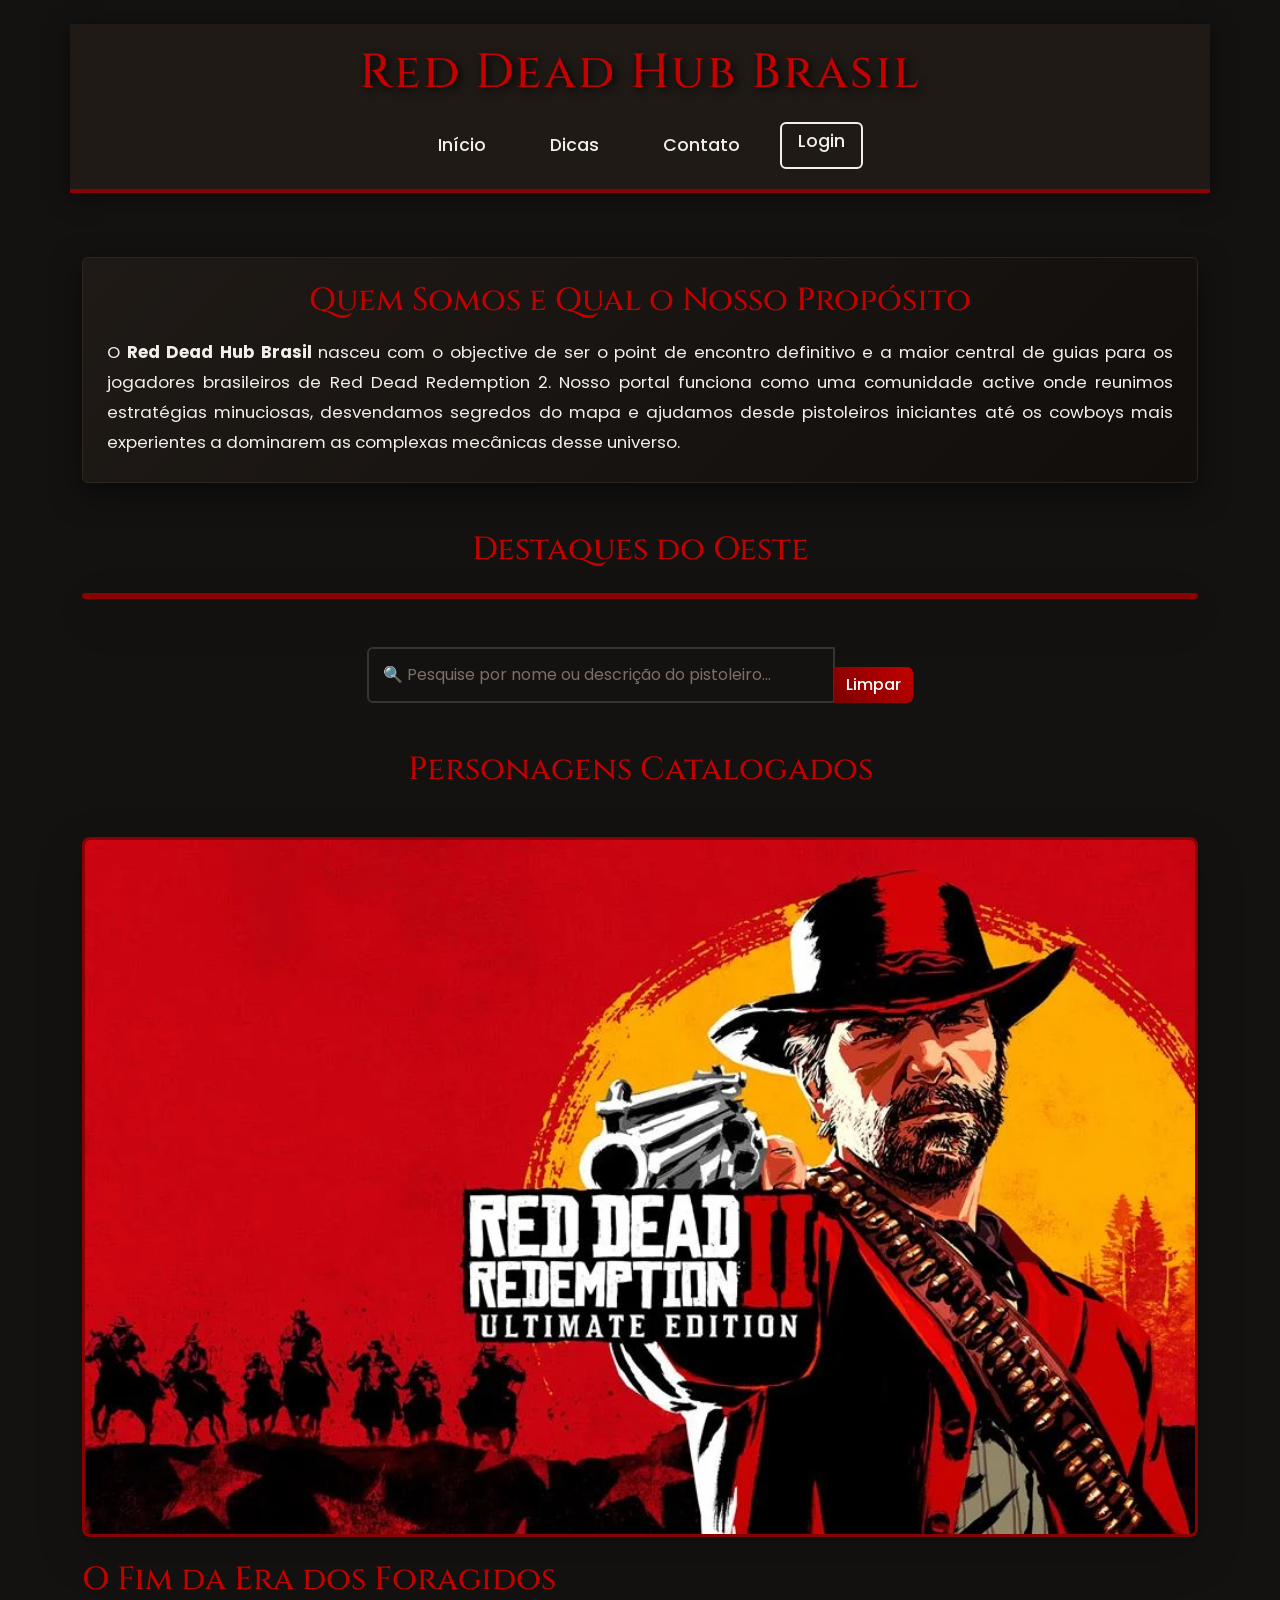
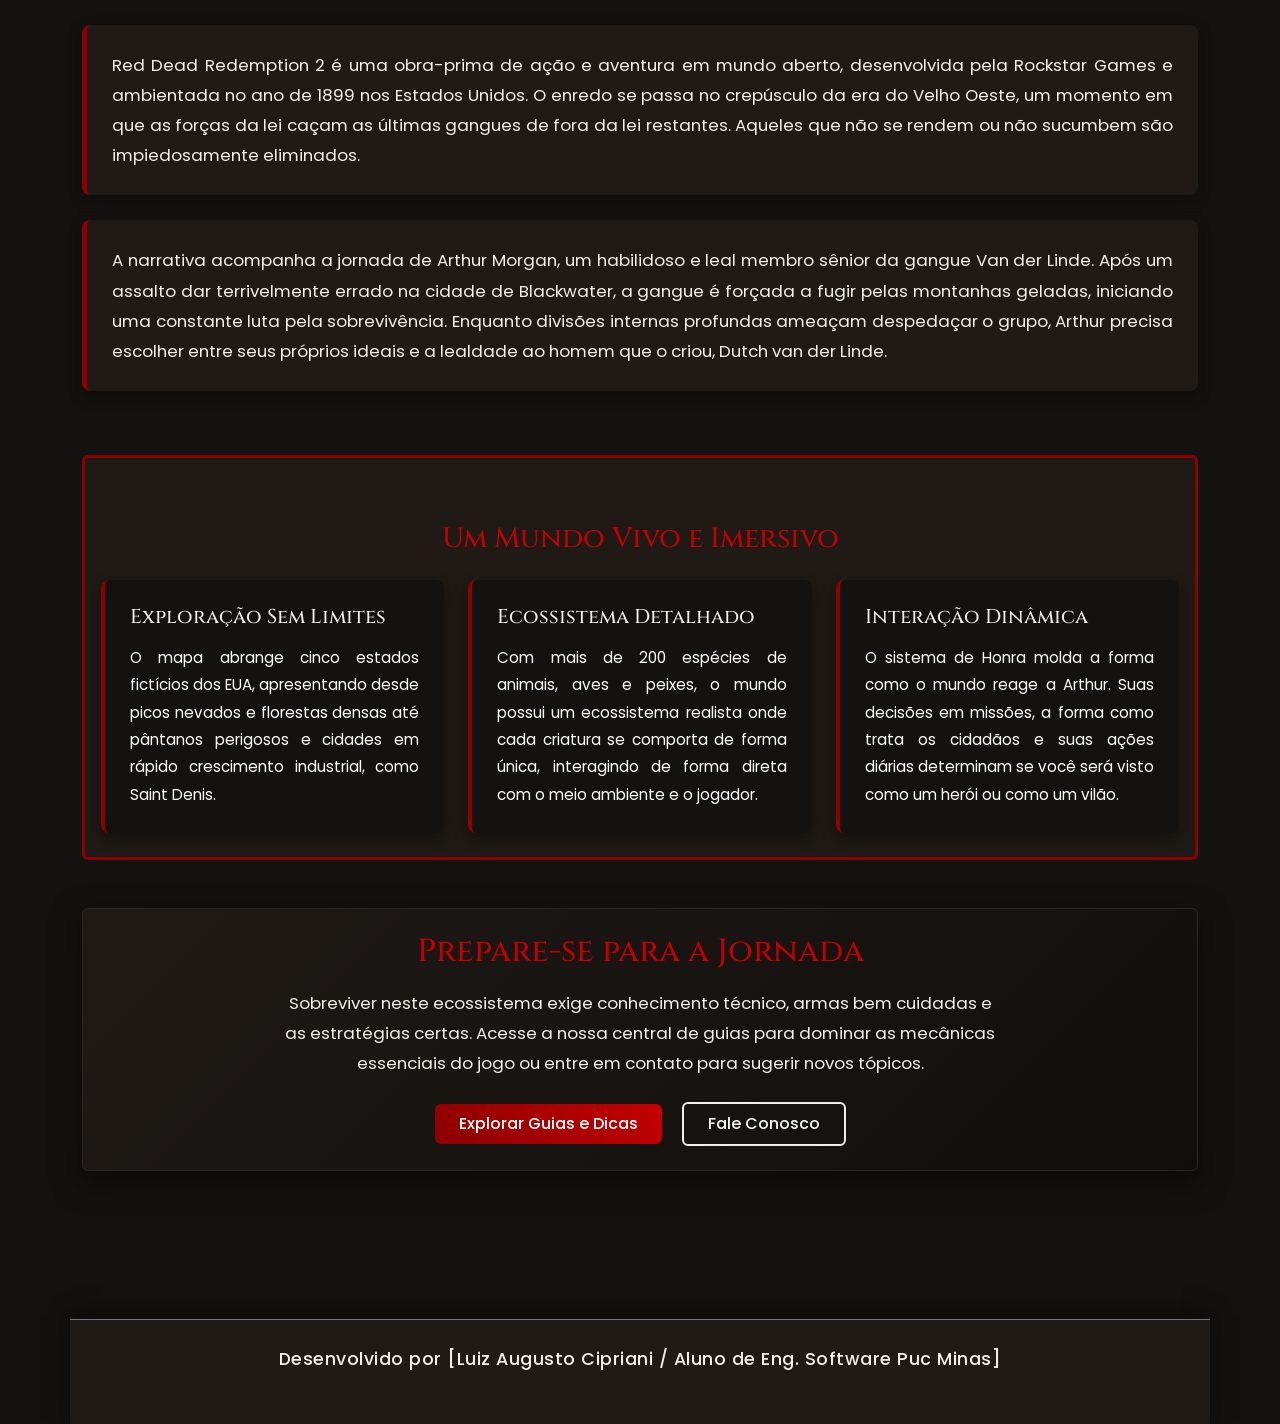
<file: index.html>
<!DOCTYPE html>
<html lang="pt-BR">
<head>
    <meta charset="UTF-8">
    <meta name="viewport" content="width=device-width, initial-scale=1.0">
    <title>Red Dead Hub Brasil</title>
    <link href="https://cdn.jsdelivr.net/npm/bootstrap@5.3.0/dist/css/bootstrap.min.css" rel="stylesheet">
    <link rel="stylesheet" href="assets/css/styles.css">
    <link href="https://fonts.googleapis.com/css2?family=Poppins:wght@300;500;700&family=Cinzel:wght@700&display=swap" rel="stylesheet">
</head>
<body>

<header class="container my-4 text-center header-custom">
    <h1>Red Dead Hub Brasil</h1>
    <nav class="nav justify-content-center mt-3">
        <a class="nav-link" href="index.html">Início</a>
        <a class="nav-link" href="dicas.html">Dicas</a>
        <a class="nav-link" href="contato.html">Contato</a>
        <a class="nav-link d-none" id="menu-favoritos" href="favoritos.html">Meus Favoritos</a>
        <a class="nav-link btn btn-outline-light ms-2 px-3 py-1" id="btn-auth" href="login.html">Login</a>
    </nav>
</header>

<main class="container">

    <section class="mb-5 text-center py-4 bg-cta-custom rounded">
        <h2 class="text-danger-custom mb-3">Quem Somos e Qual o Nosso Propósito</h2>
        <p class="px-4 m-0">
            O <strong>Red Dead Hub Brasil</strong> nasceu com o objective de ser o point de encontro definitivo e a maior central de guias para os jogadores brasileiros de Red Dead Redemption 2. Nosso portal funciona como uma comunidade active onde reunimos estratégias minuciosas, desvendamos segredos do mapa e ajudamos desde pistoleiros iniciantes até os cowboys mais experientes a dominarem as complexas mecânicas desse universo.
        </p>
    </section>

    <section class="mb-5">
        <h2 class="text-danger-custom mb-4 text-center">Destaques do Oeste</h2>
        <div id="carouselDestaques" class="carousel slide border-danger-custom rounded shadow-lg overflow-hidden" data-bs-ride="carousel">
            <div class="carousel-inner" id="container-carrossel"></div>
            <button class="carousel-control-prev" type="button" data-bs-target="#carouselDestaques" data-bs-slide="prev">
                <span class="carousel-control-prev-icon" aria-hidden="true"></span>
                <span class="visually-hidden">Anterior</span>
            </button>
            <button class="carousel-control-next" type="button" data-bs-target="#carouselDestaques" data-bs-slide="next">
                <span class="carousel-control-next-icon" aria-hidden="true"></span>
                <span class="visually-hidden">Próximo</span>
            </button>
        </div>
    </section>

    <section class="mb-5">
        <div class="row justify-content-center">
            <div class="col-md-6">
                <div class="input-group">
                    <input type="text" id="campo-pesquisa" class="form-control" placeholder="🔍 Pesquise por nome ou descrição do pistoleiro...">
                    <button class="btn btn-danger-custom" id="btn-limpar-pesquisa" type="button">Limpar</button>
                </div>
            </div>
        </div>
    </section>

    <section class="mb-5">
        <h2 class="text-danger-custom mb-4 text-center">Personagens Catalogados</h2>
        <div class="row g-4" id="container-cards"></div>
    </section>

    <section class="mb-5 section-intro">
        <div class="row align-items-center">
            <div class="col-12 mb-4">
                <img src="assets/img/capa.jpg" alt="Capa Red Dead 2" class="img-fluid w-100 rounded-3 border-danger-custom shadow-lg">
            </div>
            <div class="col-12">
                <h2 class="text-danger-custom mb-3">O Fim da Era dos Foragidos</h2>
                <p>
                    Red Dead Redemption 2 é uma obra-prima de ação e aventura em mundo aberto, desenvolvida pela Rockstar Games e ambientada no ano de 1899 nos Estados Unidos. O enredo se passa no crepúsculo da era do Velho Oeste, um momento em que as forças da lei caçam as últimas gangues de fora da lei restantes. Aqueles que não se rendem ou não sucumbem são impiedosamente eliminados.
                </p>
                <p>
                    A narrativa acompanha a jornada de Arthur Morgan, um habilidoso e leal membro sênior da gangue Van der Linde. Após um assalto dar terrivelmente errado na cidade de Blackwater, a gangue é forçada a fugir pelas montanhas geladas, iniciando uma constante luta pela sobrevivência. Enquanto divisões internas profundas ameaçam despedaçar o grupo, Arthur precisa escolher entre seus próprios ideais e a lealdade ao homem que o criou, Dutch van der Linde.
                </p>
            </div>
        </div>
    </section>

    <section class="mb-5 py-4 px-3 bg-card-custom rounded border-danger-custom">
        <h3 class="text-danger-custom mb-4 text-center">Um Mundo Vivo e Imersivo</h3>
        <div class="row g-4">
            <div class="col-md-4">
                <div class="feature-box">
                    <h5>Exploração Sem Limites</h5>
                    <p>O mapa abrange cinco estados fictícios dos EUA, apresentando desde picos nevados e florestas densas até pântanos perigosos e cidades em rápido crescimento industrial, como Saint Denis.</p>
                </div>
            </div>
            <div class="col-md-4">
                <div class="feature-box">
                    <h5>Ecossistema Detalhado</h5>
                    <p>Com mais de 200 espécies de animais, aves e peixes, o mundo possui um ecossistema realista onde cada criatura se comporta de forma única, interagindo de forma direta com o meio ambiente e o jogador.</p>
                </div>
            </div>
            <div class="col-md-4">
                <div class="feature-box">
                    <h5>Interação Dinâmica</h5>
                    <p>O sistema de Honra molda a forma como o mundo reage a Arthur. Suas decisões em missões, a forma como trata os cidadãos e suas ações diárias determinam se você será visto como um herói ou como um vilão.</p>
                </div>
            </div>
        </div>
    </section>

    <section class="mb-5 text-center py-4 bg-cta-custom rounded">
        <h2 class="text-danger-custom mb-3">Prepare-se para a Jornada</h2>
        <p class="px-3 max-width-text mx-auto text-center">
            Sobreviver neste ecossistema exige conhecimento técnico, armas bem cuidadas e as estratégias certas. Acesse a nossa central de guias para dominar as mecânicas essenciais do jogo ou entre em contato para sugerir novos tópicos.
        </p>
        <div class="mt-4">
            <a href="dicas.html" class="btn btn-danger-custom mx-2 px-4 py-2">Explorar Guias e Dicas</a>
            <a href="contato.html" class="btn btn-outline-light mx-2 px-4 py-2">Fale Conosco</a>
        </div>
    </section>

</main>

<footer class="container pb-5 text-center border-top border-secondary pt-4">
    <p class="text-muted">Desenvolvido por [Luiz Augusto Cipriani / Aluno de Eng. Software Puc Minas]</p>
</footer>

<script src="https://cdn.jsdelivr.net/npm/bootstrap@5.3.0/dist/js/bootstrap.bundle.min.js"></script>
<script src="assets/js/app.js"></script>

</body>
</html>
</file>
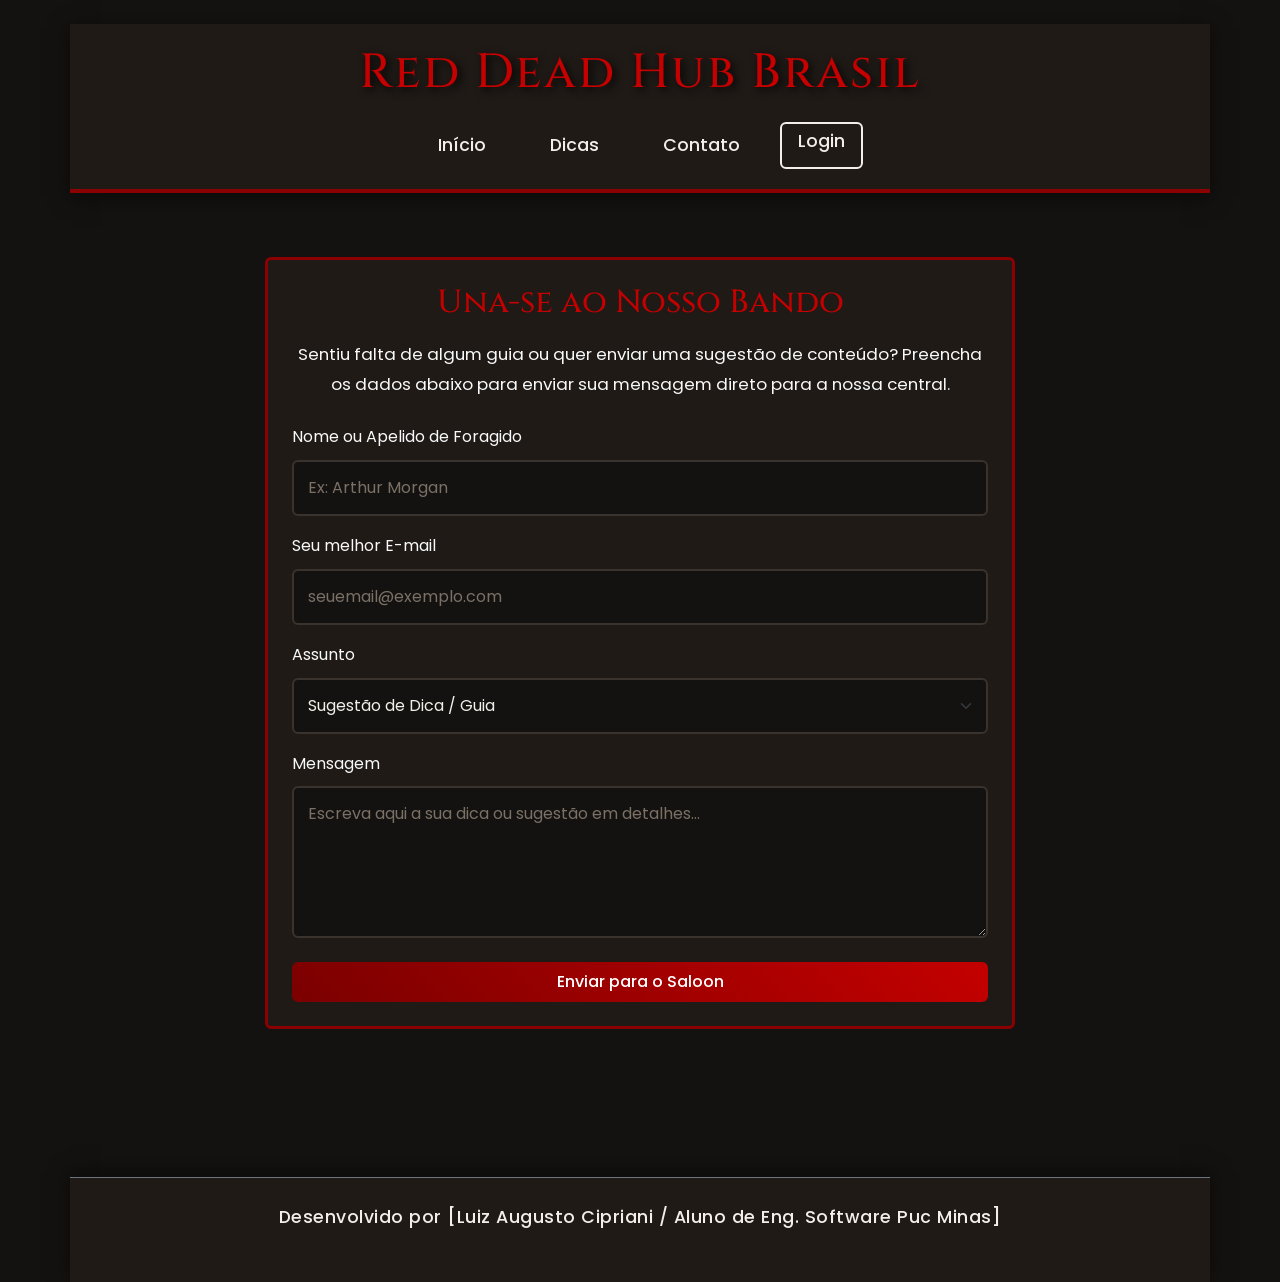
<file: contato.html>
<!DOCTYPE html>
<html lang="pt-BR">
<head>
    <meta charset="UTF-8">
    <meta name="viewport" content="width=device-width, initial-scale=1.0">
    <title>Red Dead Hub Brasil - Contato</title>
    <link href="https://cdn.jsdelivr.net/npm/bootstrap@5.3.0/dist/css/bootstrap.min.css" rel="stylesheet">
    <link rel="stylesheet" href="assets/css/styles.css">
    <link href="https://fonts.googleapis.com/css2?family=Poppins:wght@300;500;700&family=Cinzel:wght@700&display=swap" rel="stylesheet">
</head>
<body>

<header class="container my-4 text-center header-custom">
    <h1>Red Dead Hub Brasil</h1>
    <nav class="nav justify-content-center mt-3">
        <a class="nav-link" href="index.html">Início</a>
        <a class="nav-link" href="dicas.html">Dicas</a>
        <a class="nav-link" href="contato.html">Contato</a>
        <a class="nav-link d-none" id="menu-favoritos" href="favoritos.html">Meus Favoritos</a>
        <a class="nav-link btn btn-outline-light ms-2 px-3 py-1" id="btn-auth" href="login.html">Login</a>
    </nav>
</header>

<main class="container">

    <section class="mb-5 py-4 px-4 bg-card-custom rounded border-danger-custom max-width-text mx-auto">
        <h2 class="text-danger-custom mb-3 text-center">Una-se ao Nosso Bando</h2>
        <p class="text-center text-light mb-4">
            Sentiu falta de algum guia ou quer enviar uma sugestão de conteúdo? Preencha os dados abaixo para enviar sua mensagem direto para a nossa central.
        </p>
        
        <form action="#" method="POST">
            <div class="mb-3">
                <label class="form-label text-light">Nome ou Apelido de Foragido</label>
                <input type="text" class="form-control" placeholder="Ex: Arthur Morgan" required>
            </div>
            
            <div class="mb-3">
                <label class="form-label text-light">Seu melhor E-mail</label>
                <input type="email" class="form-control" placeholder="seuemail@exemplo.com" required>
            </div>
            
            <div class="mb-3">
                <label class="form-label text-light">Assunto</label>
                <select class="form-select">
                    <option selected>Sugestão de Dica / Guia</option>
                    <option>Reportar Erro no Site</option>
                    <option>Parcerias / Outros</option>
                </select>
            </div>
            
            <div class="mb-4">
                <label class="form-label text-light">Mensagem</label>
                <textarea class="form-control" rows="5" placeholder="Escreva aqui a sua dica ou sugestão em detalhes..." required></textarea>
            </div>
            
            <div class="text-center">
                <button type="submit" class="btn btn-danger-custom px-5 py-2 w-100">Enviar para o Saloon</button>
            </div>
        </form>
    </section>

</main>

<footer class="container pb-5 text-center border-top border-secondary pt-4">
    <p class="text-muted">Desenvolvido por [Luiz Augusto Cipriani / Aluno de Eng. Software Puc Minas]</p>
</footer>

<script src="https://cdn.jsdelivr.net/npm/bootstrap@5.3.0/dist/js/bootstrap.bundle.min.js"></script>
<script src="assets/js/app.js"></script>

</body>
</html>
</file>
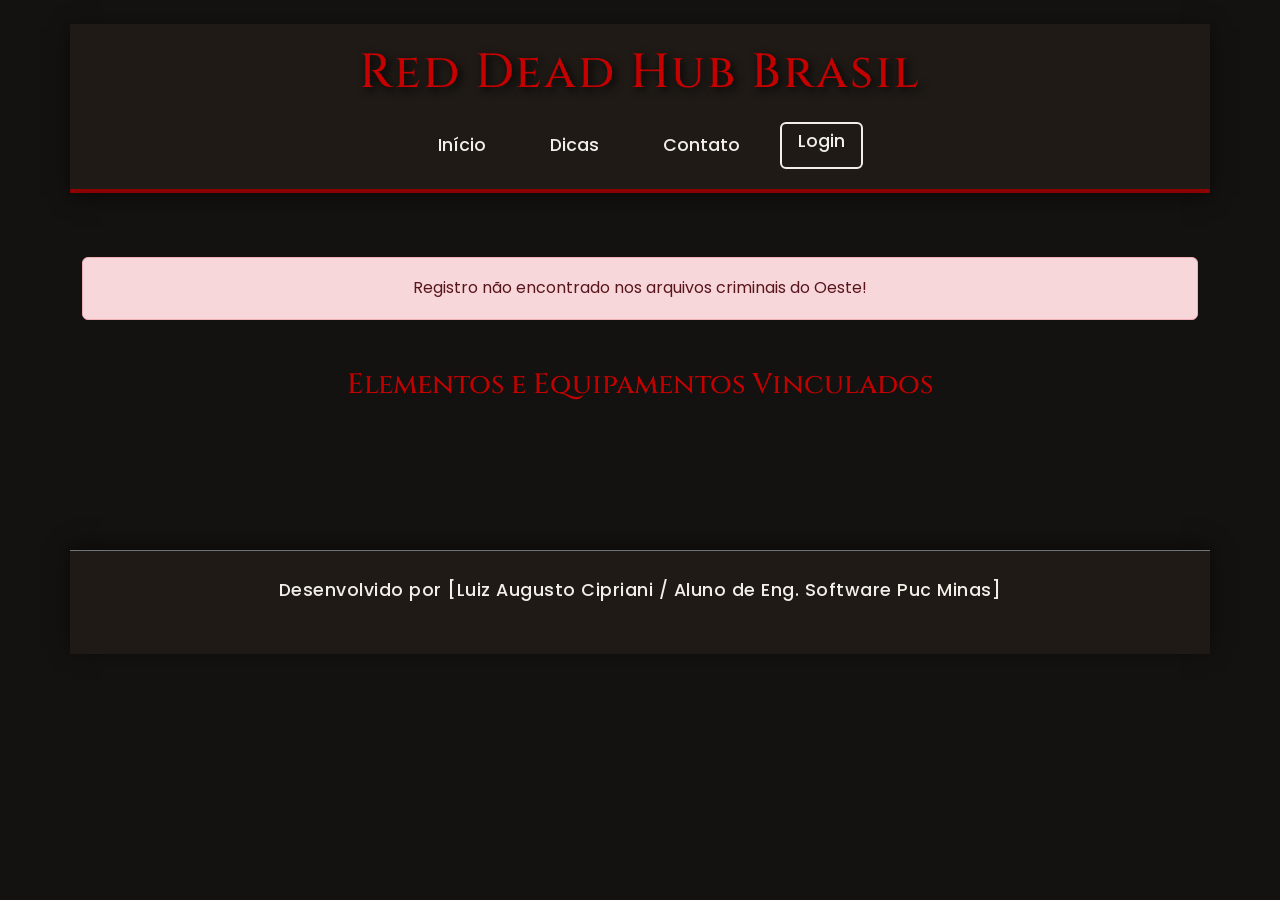
<file: detalhe.html>
<!DOCTYPE html>
<html lang="pt-BR">
<head>
    <meta charset="UTF-8">
    <meta name="viewport" content="width=device-width, initial-scale=1.0">
    <title>Red Dead Hub Brasil - Detalhes</title>
    <link href="https://cdn.jsdelivr.net/npm/bootstrap@5.3.0/dist/css/bootstrap.min.css" rel="stylesheet">
    <link rel="stylesheet" href="assets/css/styles.css">
    <link href="https://fonts.googleapis.com/css2?family=Poppins:wght@300;500;700&family=Cinzel:wght@700&display=swap" rel="stylesheet">
</head>
<body>

<header class="container my-4 text-center header-custom">
    <h1>Red Dead Hub Brasil</h1>
    <nav class="nav justify-content-center mt-3">
        <a class="nav-link" href="index.html">Início</a>
        <a class="nav-link" href="dicas.html">Dicas</a>
        <a class="nav-link" href="contato.html">Contato</a>
        <a class="nav-link d-none" id="menu-favoritos" href="favoritos.html">Meus Favoritos</a>
        <a class="nav-link btn btn-outline-light ms-2 px-3 py-1" id="btn-auth" href="login.html">Login</a>
    </nav>
</header>

<main class="container">

    <section id="detalhe-item-geral" class="mb-5"></section>

    <section class="mb-5">
        <h3 class="text-danger-custom mb-4 text-center">Elementos e Equipamentos Vinculados</h3>
        <div class="row g-4" id="detalhe-itens-vinculados"></div>
    </section>

</main>

<footer class="container pb-5 text-center border-top border-secondary pt-4">
    <p class="text-muted">Desenvolvido por [Luiz Augusto Cipriani / Aluno de Eng. Software Puc Minas]</p>
</footer>

<script src="https://cdn.jsdelivr.net/npm/bootstrap@5.3.0/dist/js/bootstrap.bundle.min.js"></script>
<script src="assets/js/app.js"></script>

</body>
</html>
</file>
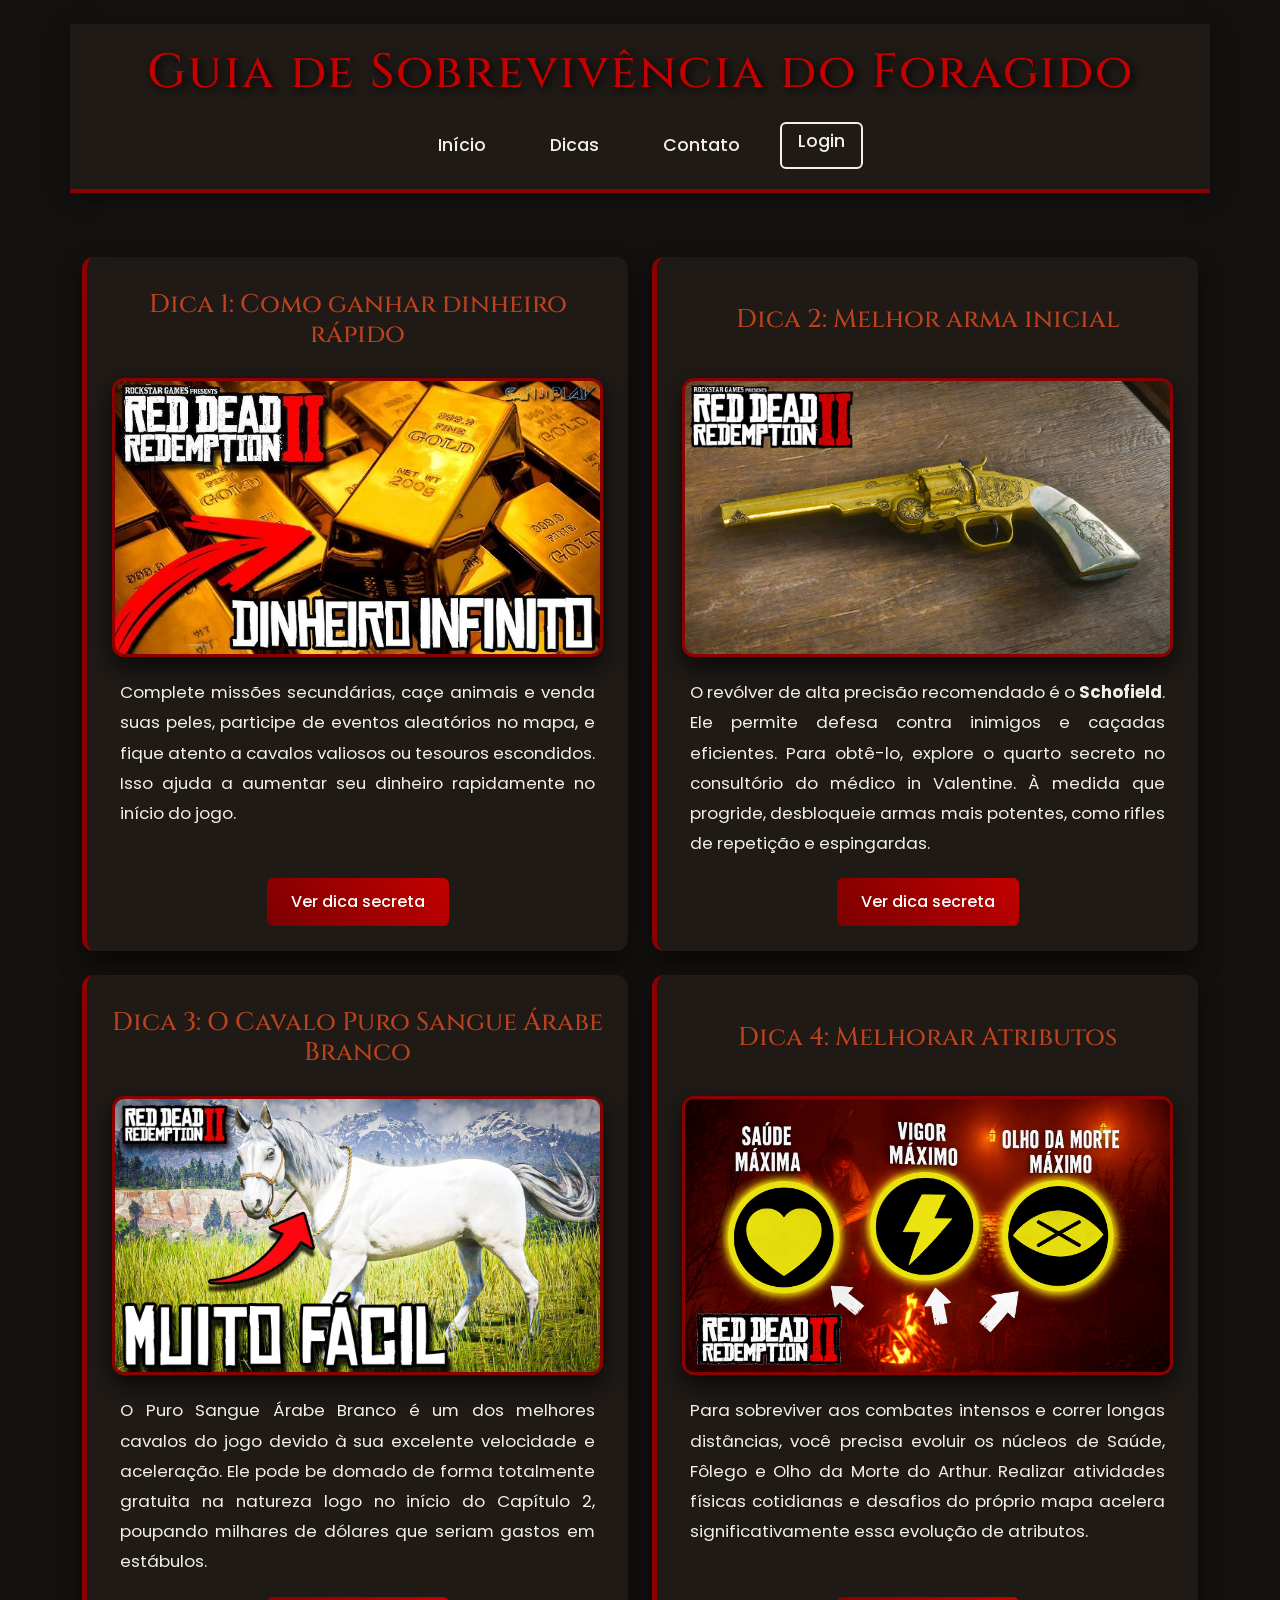
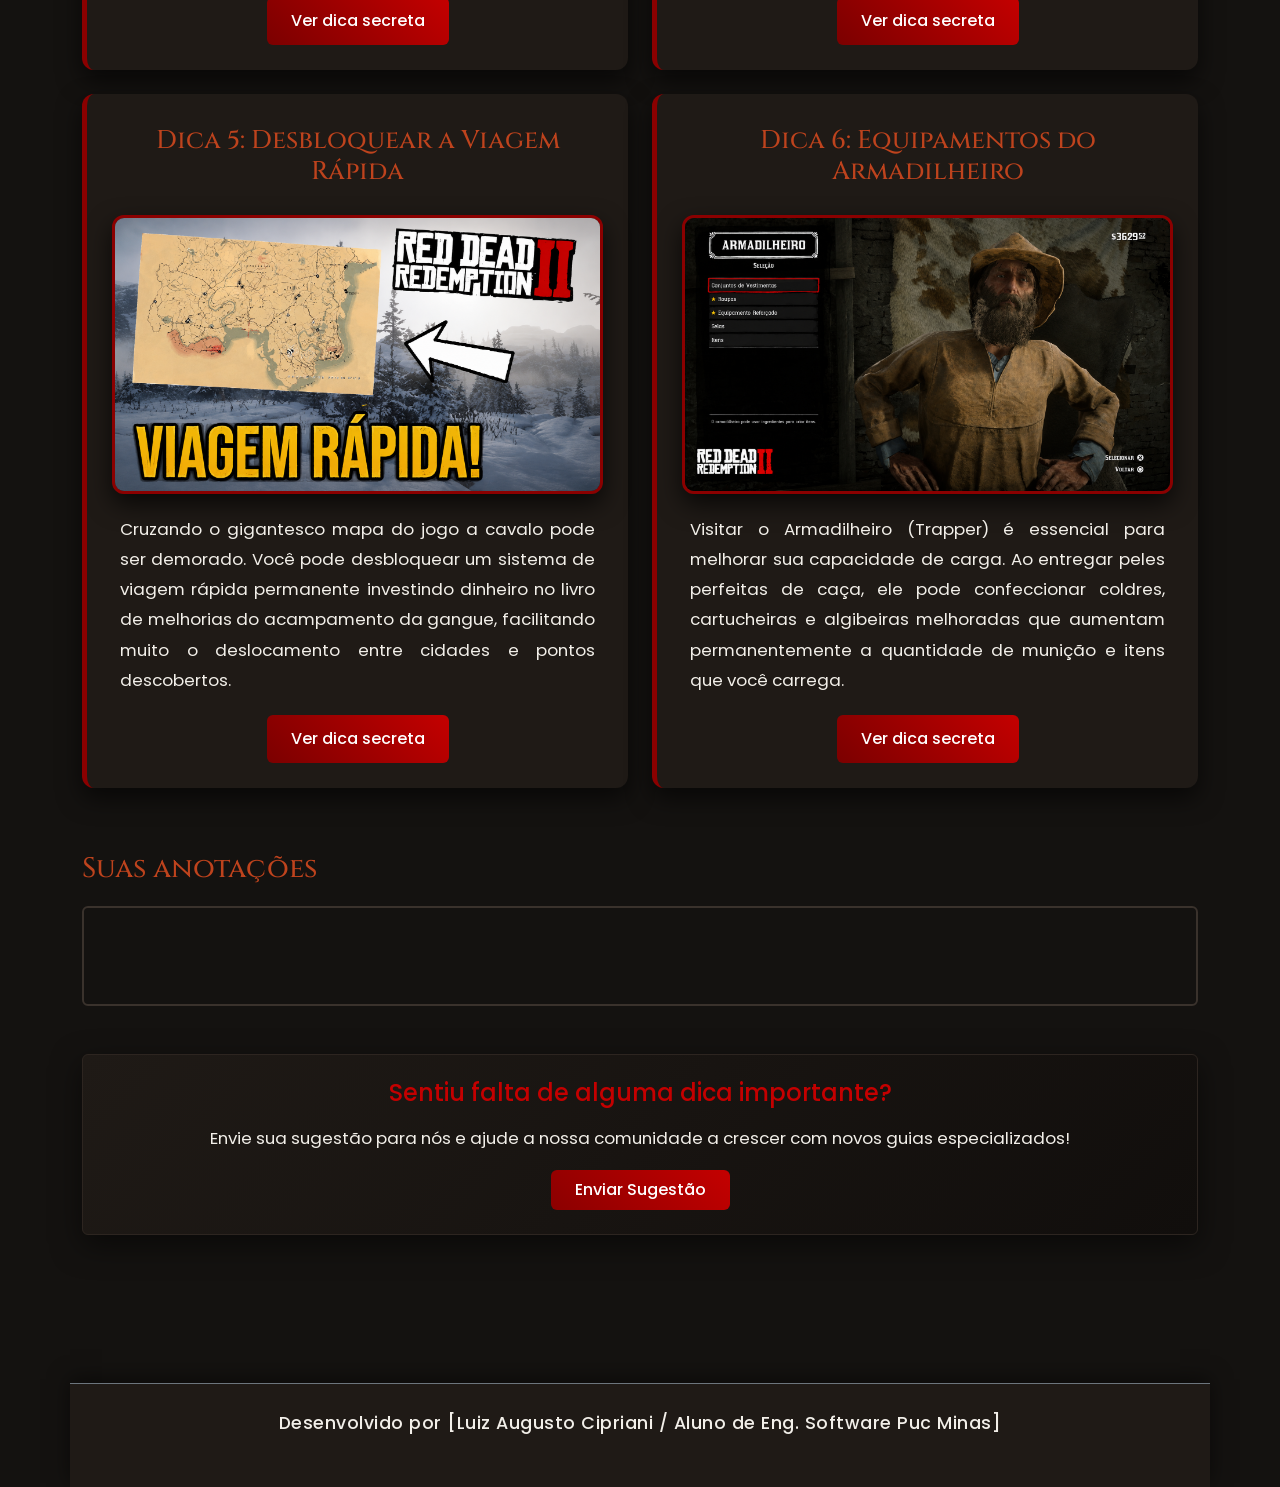
<file: dicas.html>
<!DOCTYPE html>
<html lang="pt-BR">
<head>
    <meta charset="UTF-8">
    <meta name="viewport" content="width=device-width, initial-scale=1.0">
    <title>Dicas de Red Dead 2 - Guias</title>
    <link href="https://cdn.jsdelivr.net/npm/bootstrap@5.3.0/dist/css/bootstrap.min.css" rel="stylesheet">
    <link rel="stylesheet" href="assets/css/styles.css">
    <link href="https://fonts.googleapis.com/css2?family=Poppins:wght@300;500;700&family=Cinzel:wght@700&display=swap" rel="stylesheet">
</head>
<body>

<header class="container my-4 text-center header-custom">
    <h1>Guia de Sobrevivência do Foragido</h1>
    <nav class="nav justify-content-center mt-3">
        <a class="nav-link" href="index.html">Início</a>
        <a class="nav-link" href="dicas.html">Dicas</a>
        <a class="nav-link" href="contato.html">Contato</a>
        <a class="nav-link d-none" id="menu-favoritos" href="favoritos.html">Meus Favoritos</a>
        <a class="nav-link btn btn-outline-light ms-2 px-3 py-1" id="btn-auth" href="login.html">Login</a>
    </nav>
</header>

<main class="container">

    <div class="row">
        <section class="col-md-6 mb-4">
            <article>
                <h2>Dica 1: Como ganhar dinheiro rápido</h2>
                <img src="assets/img/dica1.jpg" alt="Dica 1 Red Dead 2" class="img-fluid">
                <p class="px-2">
                    Complete missões secundárias, caçe animais e venda suas peles, participe de eventos aleatórios no mapa, e fique atento a cavalos valiosos ou tesouros escondidos. Isso ajuda a aumentar seu dinheiro rapidamente no início do jogo.
                </p>
                <button class="btn btn-secondary" popovertarget="segredo1">Ver dica secreta</button> 
                <div id="segredo1" popover="" class="p-3 border shadow-sm">
                    <ol>
                        <li>
                            Explore bem o mapa! Você pode encontrar mapas do tesouros com npcs ou vasculhando estruturas do cenário, neles irão ter informações preciosas para achar grandes fortunas perdidas das gangues que causaram o terror no velho oeste!
                        </li>
                    </ol>
                </div>
            </article>
        </section>

        <section class="col-md-6 mb-4">
            <article>
                <h2>Dica 2: Melhor arma inicial</h2>
                <img src="assets/img/dica2.jpg" alt="Dica 2 Red Dead 2" class="img-fluid">
                <p class="px-2">
                    O revólver de alta precisão recomendado é o <strong>Schofield</strong>. Ele permite defesa contra inimigos e caçadas eficientes. Para obtê-lo, explore o quarto secreto no consultório do médico in Valentine. À medida que progride, desbloqueie armas mais potentes, como rifles de repetição e espingardas.
                </p>
                <button class="btn btn-secondary" popovertarget="segredo2">Ver dica secreta</button>
                <div id="segredo2" popover="" class="p-3 border shadow-sm">
                    <ol>
                        <li>
                            Encontrar o Schofield no quarto secreto do médico de Valentine garante uma arma poderosa logo no início. Completar missões de caçador de recompensas desbloqueia ainda mais armas.
                        </li>
                    </ol>
                </div>
            </article>
        </section>

        <section class="col-md-6 mb-4">
            <article>
                <h2>Dica 3: O Cavalo Puro Sangue Árabe Branco</h2>
                <img src="assets/img/dica3.jpg" alt="Dica 3 Red Dead 2" class="img-fluid">
                <p class="px-2">
                    O Puro Sangue Árabe Branco é um dos melhores cavalos do jogo devido à sua excelente velocidade e aceleração. Ele pode be domado de forma totalmente gratuita na natureza logo no início do Capítulo 2, poupando milhares de dólares que seriam gastos em estábulos.
                </p>
                <button class="btn btn-secondary" popovertarget="segredo3">Ver dica secreta</button>
                <div id="segredo3" popover="" class="p-3 border shadow-sm">
                    <ol>
                        <li>Viaje até a região noroeste do mapa, ao redor do Lago Isabella.</li>
                        <li>Aproxime-se do cavalo lentamente no meio da neve, acalmando-o constantemente.</li>
                        <li>Monte nele e segure o analógico para baixo enquanto se equilibra para domá-lo com sucesso.</li>
                    </ol>
                </div>
            </article>
        </section>

        <section class="col-md-6 mb-4">
            <article>
                <h2>Dica 4: Melhorar Atributos</h2>
                <img src="assets/img/dica4.jpg" alt="Dica 4 Red Dead 2" class="img-fluid">
                <p class="px-2">
                    Para sobreviver aos combates intensos e correr longas distâncias, você precisa evoluir os núcleos de Saúde, Fôlego e Olho da Morte do Arthur. Realizar atividades físicas cotidianas e desafios do próprio mapa acelera significativamente essa evolução de atributos.
                </p>
                <button class="btn btn-secondary" popovertarget="segredo4">Ver dica secreta</button>
                <div id="segredo4" popover="" class="p-3 border shadow-sm">
                    <ol>
                        <li>Para fôlego: Corra com frequência e use bastante a mecânica de nadar.</li>
                        <li>Para saúde: Elimine inimigos usando facas, machadinhas ou pratique a pescaria com frequência.</li>
                        <li>Para Olho da Morte: Cace animais de forma limpa, complete desafios de sobrevivência e faça as tarefas diárias no acampamento.</li>
                    </ol>
                </div>
            </article>
        </section>

        <section class="col-md-6 mb-4">
            <article>
                <h2>Dica 5: Desbloquear a Viagem Rápida</h2>
                <img src="assets/img/dica5.jpg" alt="Dica 5 Red Dead 2" class="img-fluid">
                <p class="px-2">
                    Cruzando o gigantesco mapa do jogo a cavalo pode ser demorado. Você pode desbloquear um sistema de viagem rápida permanente investindo dinheiro no livro de melhorias do acampamento da gangue, facilitando muito o deslocamento entre cidades e pontos descobertos.
                </p>
                <button class="btn btn-secondary" popovertarget="segredo5">Ver dica secreta</button>
                <div id="segredo5" popover="" class="p-3 border shadow-sm">
                    <ol>
                        <li>Acesse o Livro de Contribuições no acampamento e compre a melhoria de alojamento de Dutch.</li>
                        <li>Em seguida, compre a melhoria do mapa de Arthur para liberar o Fast Travel direto do seu alojamento.</li>
                        <li>Após isso, você também poderá viajar rapidamente montando uma fogueira simples em qualquer lugar da natureza.</li>
                    </ol>
                </div>
            </article>
        </section>

        <section class="col-md-6 mb-4">
            <article>
                <h2>Dica 6: Equipamentos do Armadilheiro</h2>
                <img src="assets/img/dica6.jpg" alt="Dica 6 Red Dead 2" class="img-fluid">
                <p class="px-2">
                    Visitar o Armadilheiro (Trapper) é essencial para melhorar sua capacidade de carga. Ao entregar peles perfeitas de caça, ele pode confeccionar coldres, cartucheiras e algibeiras melhoradas que aumentam permanentemente a quantidade de munição e itens que você carrega.
                </p>
                <button class="btn btn-secondary" popovertarget="segredo6">Ver dica secreta</button>
                <div id="segredo6" popover="" class="p-3 border shadow-sm">
                    <ol>
                        <li>Foque na 'Algibeira de Lenda do Leste' para aumentar o limite de quase todos os itens para 99 unidades.</li>
                        <li>Use sempre a munição correta e mire na cabeça de animais de 3 estrelas para obter peles perfeitas.</li>
                    </ol>
                </div>
            </article>
        </section>
    </div>

    <section class="mt-4 mb-5">
        <h3>Suas anotações</h3>
        <div contenteditable="true" class="form-control" style="min-height: 100px;"></div>
    </section>

    <section class="mb-5 text-center py-4 bg-cta-custom rounded">
        <h4 class="text-danger-custom mb-3 text-center w-100">Sentiu falta de alguma dica importante?</h4>
        <p class="px-4 m-0 mb-3 text-center w-100">Envie sua sugestão para nós e ajude a nossa comunidade a crescer com novos guias especializados!</p>
        <a href="contato.html" class="btn btn-danger-custom px-4 py-2">Enviar Sugestão</a>
    </section>

</main>

<footer class="container pb-5 text-center border-top border-secondary pt-4">
    <p class="text-muted">Desenvolvido por [Luiz Augusto Cipriani / Aluno de Eng. Software Puc Minas]</p>
</footer>

<script src="https://cdn.jsdelivr.net/npm/bootstrap@5.3.0/dist/js/bootstrap.bundle.min.js"></script>
<script src="assets/js/app.js"></script>

</body>
</html>
</file>
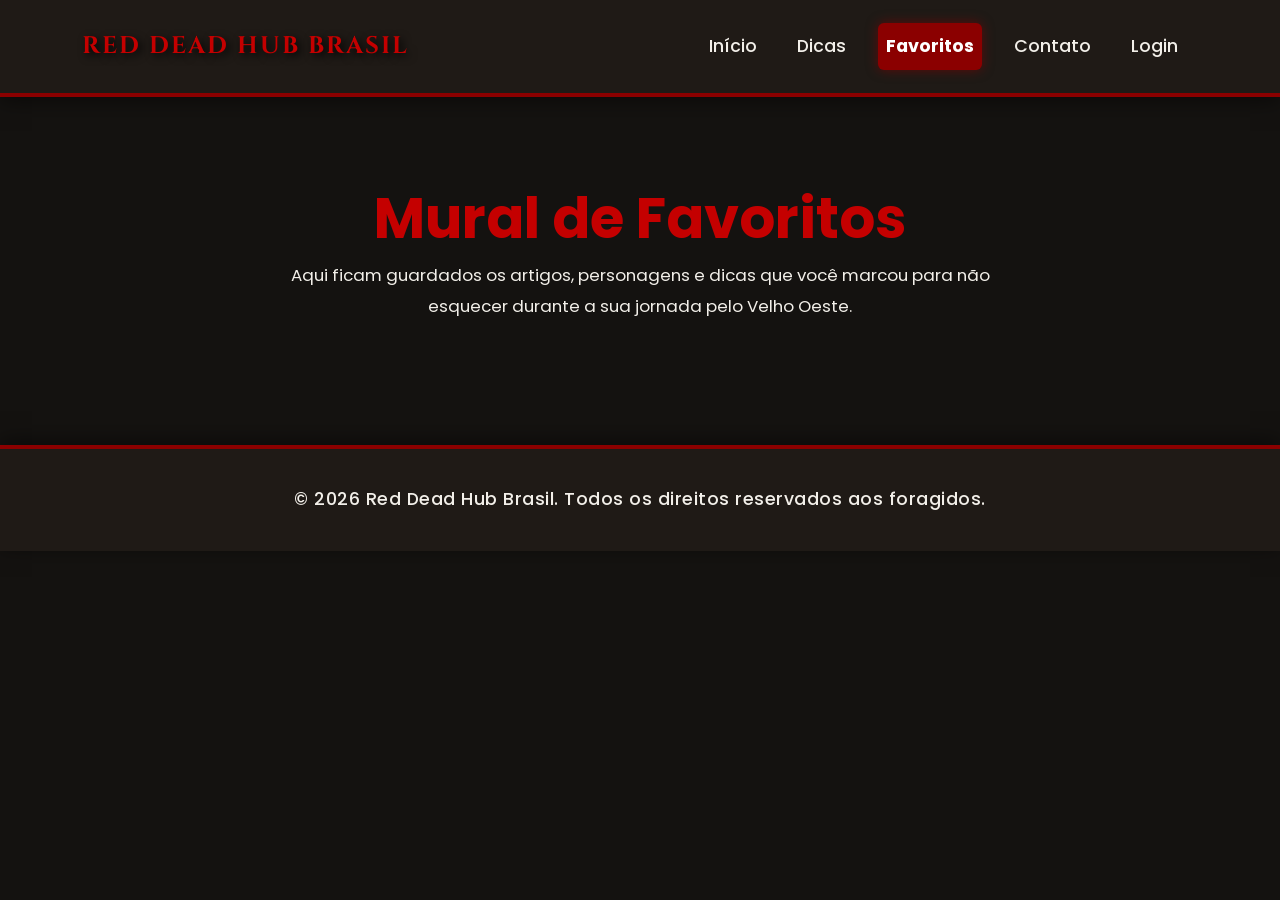
<file: favoritos.html>
<!DOCTYPE html>
<html lang="pt-BR">
<head>
    <meta charset="UTF-8">
    <meta name="viewport" content="width=device-width, initial-scale=1.0">
    <title>Red Dead Hub Brasil - Seus Favoritos</title>
    <link href="https://cdn.jsdelivr.net/npm/bootstrap@5.3.0/dist/css/bootstrap.min.css" rel="stylesheet">
    <link rel="stylesheet" href="assets/css/styles.css">
    <link href="https://fonts.googleapis.com/css2?family=Poppins:wght@300;500;700&family=Cinzel:wght=700&display=swap" rel="stylesheet">
</head>
<body>

<nav class="navbar navbar-expand-lg navbar-dark bg-dark border-bottom border-danger">
    <div class="container">
        <a class="navbar-brand font-cinzel text-danger-custom fw-bold" href="index.html">RED DEAD HUB BRASIL</a>
        <button class="navbar-toggler" type="button" data-bs-toggle="collapse" data-bs-target="#navbarNav">
            <span class="navbar-toggler-icon"></span>
        </button>
        <div class="collapse navbar-collapse" id="navbarNav">
            <ul class="navbar-nav ms-auto">
                <li class="nav-item">
                    <a class="nav-link" href="index.html">Início</a>
                </li>
                <li class="nav-item">
                    <a class="nav-link" href="dicas.html">Dicas</a>
                </li>
                <li class="nav-item">
                    <a class="nav-link active fw-bold text-danger-custom" href="favoritos.html">Favoritos</a>
                </li>
                <li class="nav-item">
                    <a class="nav-link" href="contato.html">Contato</a>
                </li>
                <li class="nav-item" id="nav-item-auth">
                    <a class="nav-link" href="login.html">Login</a>
                </li>
            </ul>
        </div>
    </div>
</nav>

<main class="container my-5">
    <div class="text-center mb-5">
        <h1 class="font-cinzel text-danger-custom fw-bold display-4">Mural de Favoritos</h1>
        <p class="text-center max-width-text mx-auto text-muted">
            Aqui ficam guardados os artigos, personagens e dicas que você marcou para não esquecer durante a sua jornada pelo Velho Oeste.
        </p>
    </div>

    <div id="container-favoritos" class="row g-4"></div>
</main>

<footer>
    <p>&copy; 2026 Red Dead Hub Brasil. Todos os direitos reservados aos foragidos.</p>
</footer>

<script src="https://cdn.jsdelivr.net/npm/bootstrap@5.3.0/dist/js/bootstrap.bundle.min.js"></script>
<script src="assets/js/app.js"></script> 
</body>
</html>
</file>
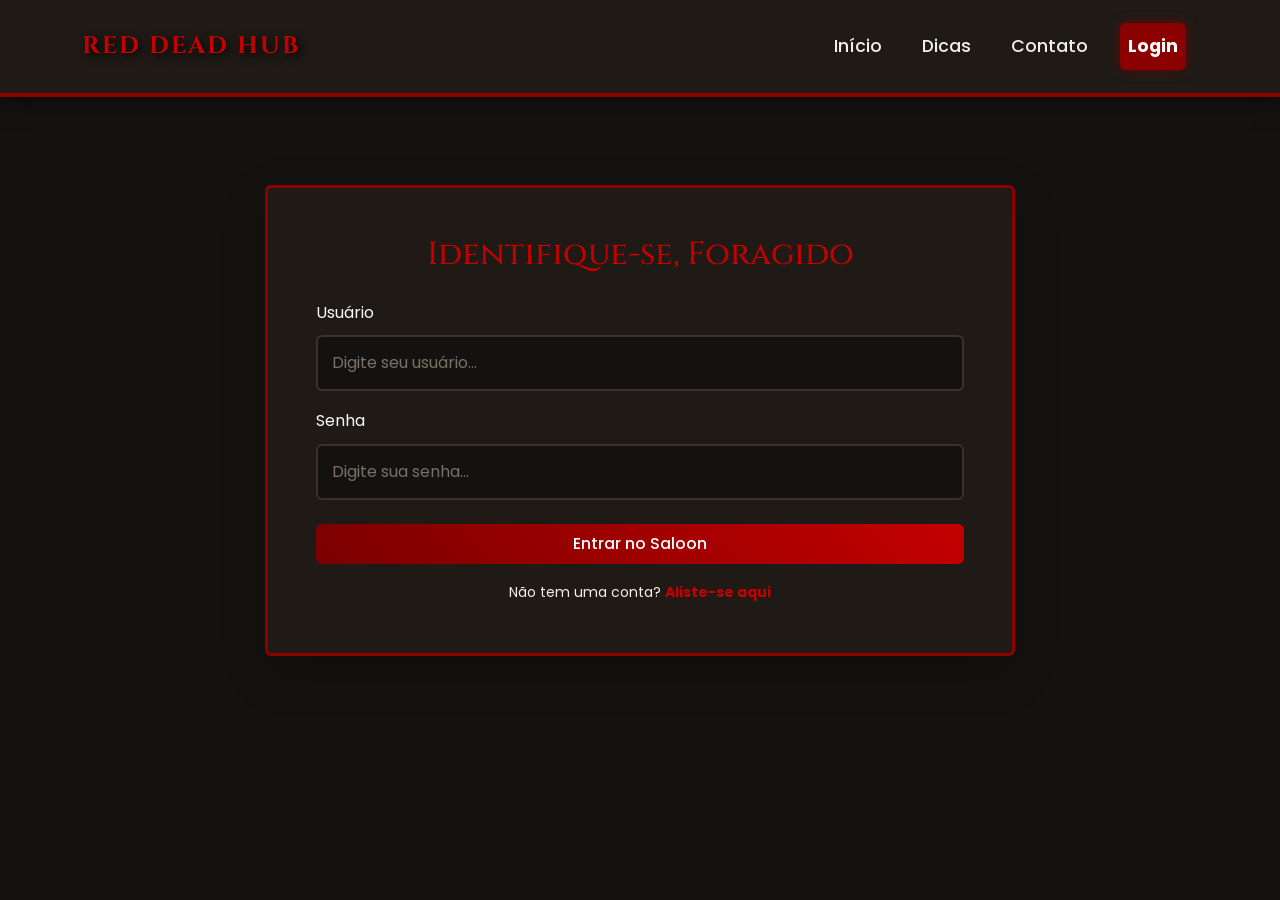
<file: login.html>
<!DOCTYPE html>
<html lang="pt-BR">
<head>
    <meta charset="UTF-8">
    <meta name="viewport" content="width=device-width, initial-scale=1.0">
    <title>Red Dead Hub - Identifique-se ou Aliste-se</title>
    <link href="https://cdn.jsdelivr.net/npm/bootstrap@5.3.0/dist/css/bootstrap.min.css" rel="stylesheet">
    <link rel="stylesheet" href="assets/css/styles.css">
    <link href="https://fonts.googleapis.com/css2?family=Poppins:wght@300;500;700&family=Cinzel:wght@700&display=swap" rel="stylesheet">
</head>
<body>

<nav class="navbar navbar-expand-lg navbar-dark bg-dark border-bottom border-danger">
    <div class="container">
        <a class="navbar-brand font-cinzel text-danger-custom fw-bold" href="index.html">RED DEAD HUB</a>
        <button class="navbar-toggler" type="button" data-bs-toggle="collapse" data-bs-target="#navbarNav">
            <span class="navbar-toggler-icon"></span>
        </button>
        <div class="collapse navbar-collapse" id="navbarNav">
            <ul class="navbar-nav ms-auto">
                <li class="nav-item">
                    <a class="nav-link" href="index.html">Início</a>
                </li>
                <li class="nav-item">
                    <a class="nav-link" href="dicas.html">Dicas</a>
                </li>
                <li class="nav-item">
                    <a class="nav-link" href="contato.html">Contato</a>
                </li>
                <li class="nav-item">
                    <a class="nav-link active fw-bold text-danger-custom" href="login.html">Login</a>
                </li>
            </ul>
        </div>
    </div>
</nav>

<main class="container text-center my-5">
    
    <div id="card-login" class="bg-card-custom p-5 rounded border-danger-custom max-width-text mx-auto shadow-lg">
        <h2 class="text-danger-custom font-cinzel mb-4">Identifique-se, Foragido</h2>
        <form id="form-login">
            <div class="mb-3 text-start">
                <label class="form-label text-light">Usuário</label>
                <input type="text" id="login-usuario" class="form-control" placeholder="Digite seu usuário..." required>
            </div>
            <div class="mb-4 text-start">
                <label class="form-label text-light">Senha</label>
                <input type="password" id="login-senha" class="form-control" placeholder="Digite sua senha..." required>
            </div>
            <button type="submit" class="btn btn-danger-custom w-100 py-2 mb-3">Entrar no Saloon</button>
            <p class="text-center m-0 small text-muted">
                Não tem uma conta? <a href="#" id="link-ir-cadastro" class="text-danger-custom fw-bold text-decoration-none">Aliste-se aqui</a>
            </p>
        </form>
    </div>

    <div id="card-cadastro" class="bg-card-custom p-5 rounded border-danger-custom max-width-text mx-auto shadow-lg d-none">
        <h2 class="text-danger-custom font-cinzel mb-4">Aliste-se no Bando</h2>
        <form id="form-cadastro">
            <div class="mb-3 text-start">
                <label class="form-label text-light">Nome Completo</label>
                <input type="text" id="cad-nome" class="form-control" placeholder="Ex: John Marston" required>
            </div>
            <div class="mb-3 text-start">
                <label class="form-label text-light">E-mail</label>
                <input type="email" id="cad-email" class="form-control" placeholder="Ex: john@bando.com" required>
            </div>
            <div class="mb-3 text-start">
                <label class="form-label text-light">Nome de Usuário (Login)</label>
                <input type="text" id="cad-usuario" class="form-control" placeholder="Ex: marston123" required>
            </div>
            <div class="mb-4 text-start">
                <label class="form-label text-light">Senha</label>
                <input type="password" id="cad-senha" class="form-control" placeholder="Crie uma senha..." required>
            </div>
            <button type="submit" class="btn btn-danger-custom w-100 py-2 mb-3">Criar Minha Conta</button>
            <p class="text-center m-0 small text-muted">
                Já possui uma conta? <a href="#" id="link-ir-login" class="text-danger-custom fw-bold text-decoration-none">Clique aqui para Entrar</a>
            </p>
        </form>
    </div>

</main>

<script src="https://cdn.jsdelivr.net/npm/bootstrap@5.3.0/dist/js/bootstrap.bundle.min.js"></script>
<script>
    const API_URL = "http://localhost:3000";
    const cardLogin = document.getElementById("card-login");
    const cardCadastro = document.getElementById("card-cadastro");

    document.getElementById("link-ir-cadastro").addEventListener("click", function(e) {
        e.preventDefault();
        cardLogin.classList.add("d-none");
        cardCadastro.classList.remove("d-none");
    });

    document.getElementById("link-ir-login").addEventListener("click", function(e) {
        e.preventDefault();
        cardCadastro.classList.add("d-none");
        cardLogin.classList.remove("d-none");
    });

    document.getElementById("form-login").addEventListener("submit", async function(e) {
        e.preventDefault();
        const userIn = document.getElementById("login-usuario").value.trim();
        const passIn = document.getElementById("login-senha").value;

        try {
            const res = await fetch(`${API_URL}/usuarios?login=${userIn}&senha=${passIn}`);
            const usuarios = await res.json();
            if (usuarios.length > 0) {
                sessionStorage.setItem("usuarioLogado", JSON.stringify(usuarios[0]));
                window.location.href = "index.html";
            } else {
                alert("❌ Credenciais inválidas ou usuário não cadastrado!");
            }
        } catch (error) {
            alert("❌ Erro ao conectar com o servidor da API!");
        }
    });

    document.getElementById("form-cadastro").addEventListener("submit", async function(e) {
        e.preventDefault();
        const nome = document.getElementById("cad-nome").value.trim();
        const email = document.getElementById("cad-email").value.trim();
        const login = document.getElementById("cad-usuario").value.trim();
        const senha = document.getElementById("cad-senha").value;

        try {
            const verificarRes = await fetch(`${API_URL}/usuarios?login=${login}`);
            const usuariosExistentes = await verificarRes.json();

            if (usuariosExistentes.length > 0) {
                alert("❌ Este nome de usuário já está sendo usado por outro foragido!");
                return;
            }

            const novoUsuario = {
                login: login,
                senha: senha,
                nome: nome,
                email: email,
                admin: false
            };

            const cadastrarRes = await fetch(`${API_URL}/usuarios`, {
                method: "POST",
                headers: { "Content-Type": "application/json" },
                body: JSON.stringify(novoUsuario)
            });

            if (cadastrarRes.ok) {
                alert("🤠 Conta criada com sucesso, parceiro! Agora faça seu login.");
                document.getElementById("form-cadastro").reset();
                cardCadastro.classList.add("d-none");
                cardLogin.classList.remove("d-none");
            }
        } catch (error) {
            alert("❌ Erro ao salvar o cadastro no servidor!");
        }
    });
</script>
</body>
</html>
</file>
<file: assets/css/styles.css>
@import url('https://fonts.googleapis.com/css2?family=Cinzel:wght=600;800&family=Poppins:wght=300;400;500;700&display=swap');

:root {
    --bg-main: #141210;
    --bg-card: #1f1a16;
    --bg-card-inner: #faf9f8;
    --red-primary: #8b0000;
    --red-bright: #c40000;
    --red-accent: #be431d;
    --text-light: #f2efe9;
    --text-muted: #ffffff;
}

body {
    margin: 0;
    font-family: 'Poppins', sans-serif;
    background-color: var(--bg-main);
    color: var(--text-light);
    line-height: 1.8;
}

header, .navbar {
    background-color: var(--bg-card) !important;
    padding: 20px 10px;
    border-bottom: 4px solid var(--red-primary) !important;
    box-shadow: 0 4px 20px rgba(0, 0, 0, 0.5);
}

header h1, .navbar-brand {
    font-family: 'Cinzel', serif;
    color: var(--red-bright) !important;
    text-shadow: 3px 3px 8px #000;
    letter-spacing: 2px;
}

header h1 {
    font-size: 3rem;
    margin-bottom: 20px;
    text-align: center;
}

.navbar-brand {
    font-size: 1.5rem;
    text-decoration: none;
}

.nav, .navbar-nav {
    display: flex;
    flex-wrap: wrap;
    justify-content: center;
    list-style: none;
    padding-left: 0;
    margin-bottom: 0;
}

.nav .nav-link, .navbar-nav .nav-link {
    color: var(--text-light) !important;
    text-decoration: none;
    margin: 0 12px;
    font-size: 1.1rem;
    font-weight: 500;
    padding: 8px 20px;
    border-radius: 6px;
    transition: all 0.3s ease;
}

.nav .nav-link:hover, .navbar-nav .nav-link:hover, .navbar-nav .nav-link.active {
    background-color: var(--red-primary);
    color: #fff !important;
    box-shadow: 0 0 12px rgba(139, 0, 0, 0.6);
}

main {
    padding: 40px 0;
}

p {
    font-size: 1.05rem;
    color: var(--text-light);
    text-align: justify;
}

.img-fluid {
    width: 100%;
    border-radius: 12px;
    border: 3px solid var(--red-primary);
    box-shadow: 0 10px 25px rgba(0, 0, 0, 0.7);
    transition: transform 0.3s ease, box-shadow 0.3s ease;
}

.section-intro p {
    background-color: var(--bg-card);
    padding: 25px;
    margin-top: 25px;
    border-radius: 8px;
    border-left: 5px solid var(--red-primary);
    box-shadow: 0 5px 15px rgba(0, 0, 0, 0.3);
}

.border-danger-custom {
    border: 3px solid var(--red-primary) !important;
}

.text-danger-custom {
    color: var(--red-bright) !important;
}

.bg-card-custom {
    background-color: var(--bg-card);
}

.feature-box {
    background-color: var(--bg-main);
    padding: 25px;
    border-radius: 8px;
    border-left: 4px solid var(--red-primary);
    box-shadow: 0 5px 15px rgba(0, 0, 0, 0.4);
    height: 100%;
    transition: transform 0.3s ease;
}

.feature-box:hover {
    transform: translateY(-5px);
}

.feature-box h5 {
    color: var(--text-light);
    font-family: 'Cinzel', serif;
    margin-bottom: 15px;
}

.feature-box p {
    font-size: 0.95rem;
    color: var(--text-muted);
    margin: 0;
}

.bg-cta-custom {
    background: linear-gradient(135deg, var(--bg-card), #110e0c);
    border: 1px solid #2d2520;
    box-shadow: 0 10px 30px rgba(0, 0, 0, 0.5);
}

.max-width-text {
    max-width: 750px;
}

.btn-danger-custom {
    background: linear-gradient(45deg, var(--red-primary), var(--red-bright));
    color: white;
    border: none;
    font-weight: 500;
    border-radius: 6px;
    transition: transform 0.2s ease, box-shadow 0.2s ease;
}

.btn-danger-custom:hover {
    transform: scale(1.05);
    background: linear-gradient(45deg, var(--red-bright), #ff0000);
    color: white;
    box-shadow: 0 0 15px rgba(196, 0, 0, 0.5);
}

.btn-outline-light {
    border: 2px solid var(--text-light);
    font-weight: 500;
    border-radius: 6px;
    transition: all 0.3s ease;
}

.btn-outline-light:hover {
    background-color: var(--text-light);
    color: var(--bg-main) !important;
}

.row {
    display: flex;
    flex-wrap: wrap;
}

.row > section {
    display: flex !important;
    flex-direction: column;
}

article {
    background-color: var(--bg-card);
    padding: 25px;
    border-radius: 12px;
    border-left: 5px solid var(--red-primary);
    box-shadow: 0 10px 25px rgba(0, 0, 0, 0.6);
    color: var(--text-light);
    display: flex;
    flex-direction: column;
    flex: 1; 
    height: 100%;
}

h2, h3, h5 {
    font-family: 'Cinzel', serif;
}

article h2 {
    color: var(--red-accent);
    margin-top: 0;
    margin-bottom: 20px;
    font-size: 1.6rem;
    text-align: center;
    min-height: 76px;
    display: flex;
    align-items: center;
    justify-content: center;
}

article img {
    width: 100%;
    height: 250px; 
    object-fit: cover;
    object-position: center; 
    border-radius: 8px;
    border: 3px solid var(--red-primary);
    margin-bottom: 20px;
    transition: 0.3s ease;
}

.img-fluid:hover, article img:hover {
    transform: scale(1.01);
    box-shadow: 0 12px 30px rgba(139, 0, 0, 0.4);
}

article p {
    flex-grow: 1;
    margin-bottom: 20px;
}

.btn-secondary, button, [type="submit"] {
    background: linear-gradient(45deg, #7b0000, var(--red-bright)) !important;
    color: white !important;
    border: none !important;
    padding: 12px 24px;
    border-radius: 6px;
    font-weight: 500;
    cursor: pointer;
    transition: all 0.3s ease;
    align-self: center;
    margin-top: auto; 
}

.btn-secondary:hover, button:hover {
    transform: scale(1.05);
    background: linear-gradient(45deg, var(--red-bright), #ff0000) !important;
    box-shadow: 0 0 15px rgba(196, 0, 0, 0.5);
}

.form-control, select.form-select {
    background-color: var(--bg-main) !important;
    color: var(--text-light) !important;
    border: 2px solid #3a322c !important;
    border-radius: 6px;
    padding: 14px;
    transition: all 0.3s ease;
}

.form-control::placeholder {
    color: #7a7066;
}

select.form-select option {
    background-color: var(--bg-card);
    color: var(--text-light);
}

h3 {
    color: var(--red-accent);
    margin-top: 40px;
    margin-bottom: 20px;
}

div[popover] {
    background-color: #1a1512;
    color: var(--text-light);
    padding: 25px;
    border: 2px solid var(--red-primary);
    border-radius: 8px;
    box-shadow: 0 15px 35px rgba(0, 0, 0, 0.9);
    max-width: 380px;
}

div[popover] ol {
    margin: 0;
    padding-left: 20px;
}

footer {
    text-align: center;
    padding: 35px;
    background-color: var(--bg-card);
    border-top: 4px solid var(--red-primary);
    margin-top: 60px;
    box-shadow: 0 -4px 20px rgba(0, 0, 0, 0.5);
}

footer p {
    margin: 0;
    font-size: 1.1rem;
    font-weight: 500;
    color: var(--text-light);
    text-align: center;
    letter-spacing: 0.5px;
}

.text-muted {
    color: #f2efe9 !important; 
}

.form-control:focus, 
input:focus, 
textarea:focus {
    border-color: var(--red-bright) !important;
    outline: none !important;
    outline-width: 0 !important;
    box-shadow: 0 0 10px rgba(196, 0, 0, 0.6) !important;
    --bs-focus-ring-color: rgba(196, 0, 0, 0.6) !important;
    background-image: none !important;
}

.form-select:focus, 
select:focus {
    border-color: var(--red-bright) !important;
    outline: none !important;
    outline-width: 0 !important;
    box-shadow: 0 0 10px rgba(196, 0, 0, 0.6) !important;
    --bs-focus-ring-color: rgba(196, 0, 0, 0.6) !important;
    background-image: url("data:image/svg+xml,%3csvg xmlns='http://www.w3.org/2000/svg' viewBox='0 0 16 16'%3e%3cpath fill='none' stroke='%23c40000' stroke-linecap='round' stroke-linejoin='round' stroke-width='2' d='m2 5 6 6 6-6'/%3e%3c/svg%3e") !important;
    background-repeat: no-repeat !important;
    background-position: right 0.75rem center !important;
    background-size: 16px 12px !important;
}      

.carousel-img-custom {
    height: 480px;
    object-fit: cover;
    object-position: center top;
}

.carousel-caption-blur {
    background: rgba(20, 18, 16, 0.85);
    border-radius: 8px;
    padding: 15px 25px;
    border-top: 3px solid var(--red-primary);
    backdrop-filter: blur(5px);
    text-align: center !important;
}

.text-truncate-custom {
    display: -webkit-box;
    -webkit-line-clamp: 3;
    -webkit-box-orient: vertical;
    overflow: hidden;
    line-clamp: 3;
}

a.text-danger-custom:hover {
    color: #ff0000 !important;
    text-shadow: 0 0 8px rgba(255, 0, 0, 0.4);
}

@media (max-width: 768px) {
    header h1 { font-size: 2rem; }
    .carousel-img-custom { height: 260px; }
    .carousel-caption {
        position: relative;
        left: 0; top: 0; right: 0;
        padding: 15px;
        background: var(--bg-card);
        margin-top: 5px;
    }
}

.badge.bg-danger {
    background-color: #ff5500 !important;
    --bs-bg-opacity: 1 !important;
    color: #ffffff !important;
}
</file>
